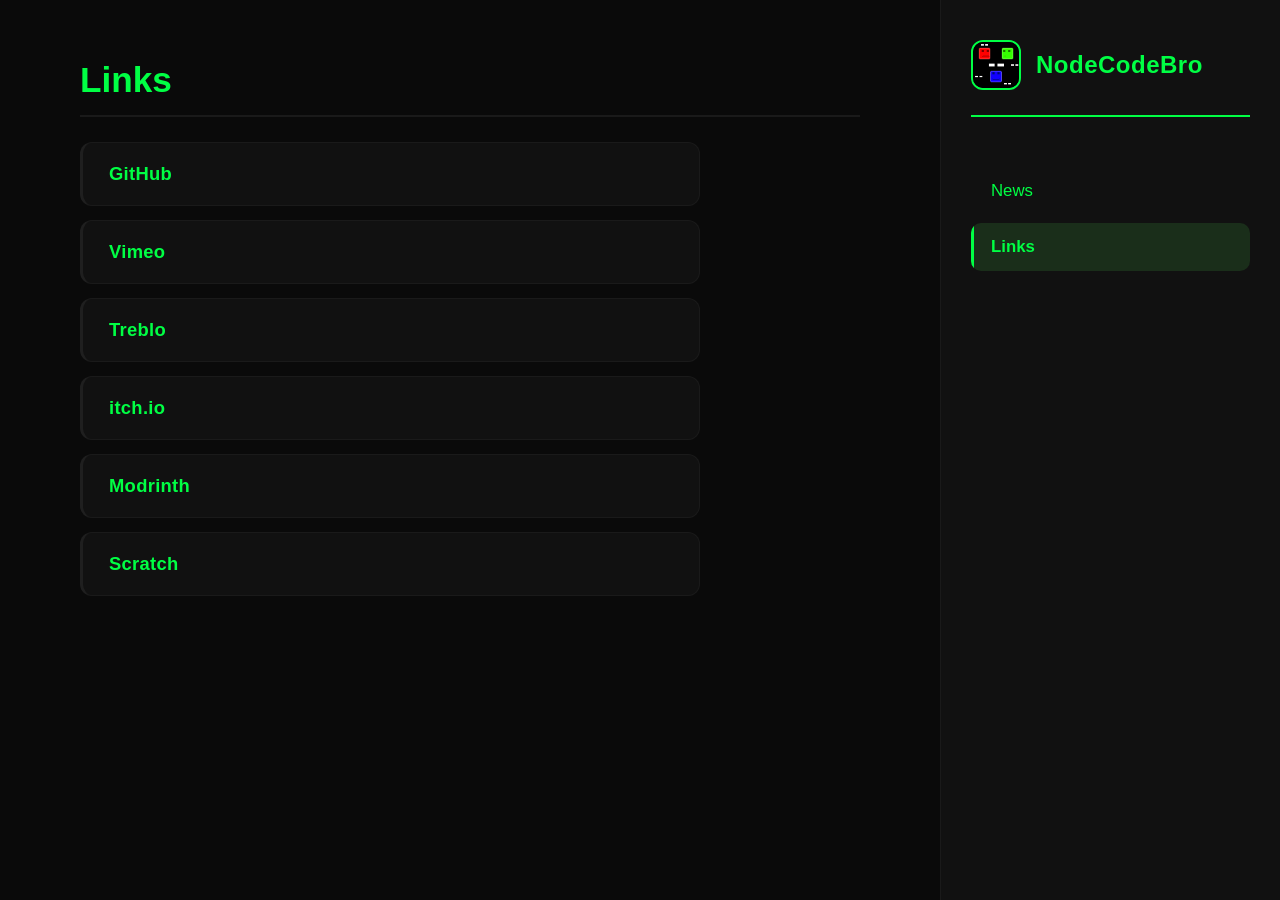
<file: links.html>
<!DOCTYPE html>
<html lang="en">
<head>
    <meta charset="UTF-8">
    <meta name="viewport" content="width=device-width, initial-scale=1.0">
    <title>NodeCodeBro</title>
    <link rel="icon" type="image/png" href="nodecodebro.png">
    <link rel="stylesheet" href="styles.css">
</head>
<body>
    <div class="container">
        <main class="content">
            <div class="page" id="news">
            </div>

            <div class="page active" id="links">
                <h2>Links</h2>
                <ul class="links-list">
                    <li><a class="link-row" href="https://github.com/BroCraftPlus" target="_blank" rel="noopener noreferrer"><span class="link-name">GitHub</span><span class="link-arrow">&rarr;</span></a></li>
                    <li><a class="link-row" href="https://vimeo.com/NodeCodeBro" target="_blank" rel="noopener noreferrer"><span class="link-name">Vimeo</span><span class="link-arrow">&rarr;</span></a></li>
                    <li><a class="link-row" href="https://treblo.com/artist/nodecodebro" target="_blank" rel="noopener noreferrer"><span class="link-name">Treblo</span><span class="link-arrow">&rarr;</span></a></li>
                    <li><a class="link-row" href="https://nodecodebro.itch.io" target="_blank" rel="noopener noreferrer"><span class="link-name">itch.io</span><span class="link-arrow">&rarr;</span></a></li>
                    <li><a class="link-row" href="https://modrinth.com/user/NodeCodeBro" target="_blank" rel="noopener noreferrer"><span class="link-name">Modrinth</span><span class="link-arrow">&rarr;</span></a></li>
                    <li><a class="link-row" href="https://scratch.mit.edu/users/BroCraftPlus" target="_blank" rel="noopener noreferrer"><span class="link-name">Scratch</span><span class="link-arrow">&rarr;</span></a></li>
                </ul>
            </div>
        </main>

        <aside class="sidebar">
            <div class="sidebar-header">
                <img src="nodecodebro.png" alt="NodeCodeBro Icon" class="sidebar-icon">
                <span class="sidebar-name">NodeCodeBro</span>
            </div>
            <nav class="sidebar-nav">
                <a class="nav-btn" href="index.html">News</a>
                <a class="nav-btn active" href="links.html">Links</a>
            </nav>
        </aside>
    </div>
</body>
</html>
</file>
<file: styles.css>
* {
    margin: 0;
    padding: 0;
    box-sizing: border-box;
}

body {
    font-family: 'Segoe UI', Tahoma, Geneva, Verdana, sans-serif;
    background-color: #0a0a0a;
    color: #00ff44;
    min-height: 100vh;
    overflow-x: hidden;
}

a {
    text-decoration: none;
    color: inherit;
}

.container {
    display: flex;
    min-height: 100vh;
}

.content {
    flex: 1;
    padding: 60px 80px;
    margin-right: 340px;
    min-height: 100vh;
}

.sidebar {
    position: fixed;
    right: 0;
    top: 0;
    width: 340px;
    height: 100vh;
    background-color: #111111;
    border-left: 1px solid #1a1a1a;
    display: flex;
    flex-direction: column;
    padding: 40px 30px;
    z-index: 100;
}

.sidebar-header {
    display: flex;
    align-items: center;
    gap: 15px;
    margin-bottom: 50px;
    padding-bottom: 25px;
    border-bottom: 2px solid #00ff44;
}

.sidebar-icon {
    width: 50px;
    height: 50px;
    border-radius: 12px;
    object-fit: cover;
    border: 2px solid #00ff44;
}

.sidebar-name {
    font-size: 1.5rem;
    font-weight: 700;
    color: #00ff44;
    letter-spacing: 0.5px;
}

.sidebar-nav {
    display: flex;
    flex-direction: column;
    gap: 8px;
}

.nav-btn {
    background: transparent;
    border: none;
    color: #00ff44;
    font-size: 1.05rem;
    font-family: inherit;
    padding: 14px 20px;
    border-radius: 10px;
    cursor: pointer;
    text-align: left;
    transition: all 0.25s ease;
    position: relative;
    overflow: hidden;
}

.nav-btn::before {
    content: '';
    position: absolute;
    left: 0;
    top: 0;
    width: 3px;
    height: 100%;
    background-color: #00ff44;
    transform: scaleY(0);
    transition: transform 0.25s ease;
}

.nav-btn:hover {
    background-color: #1a2e1a;
    color: #00ff44;
}

.nav-btn:hover::before {
    transform: scaleY(1);
}

.nav-btn.active {
    background-color: #1a2e1a;
    color: #00ff44;
    font-weight: 600;
}

.nav-btn.active::before {
    transform: scaleY(1);
}

.page {
    display: none;
    animation: fadeIn 0.4s ease;
}

.page.active {
    display: block;
}

@keyframes fadeIn {
    from {
        opacity: 0;
        transform: translateY(15px);
    }
    to {
        opacity: 1;
        transform: translateY(0);
    }
}

.page h2 {
    font-size: 2.2rem;
    font-weight: 700;
    color: #00ff44;
    margin-bottom: 25px;
    padding-bottom: 15px;
    border-bottom: 2px solid #1a1a1a;
}

.news-post {
    background-color: #111111;
    border: 1px solid #1a1a1a;
    border-left: 3px solid #00ff44;
    border-radius: 12px;
    padding: 26px 30px;
    margin-bottom: 20px;
    transition: border-color 0.3s ease, box-shadow 0.3s ease;
}

.news-post:hover {
    border-color: #00ff44;
    box-shadow: 0 0 25px rgba(0, 255, 68, 0.08);
}

.news-header {
    display: flex;
    align-items: center;
    gap: 12px;
    margin-bottom: 10px;
}

.news-date {
    font-size: 0.85rem;
    color: #00ff44;
    opacity: 0.55;
    letter-spacing: 1px;
    text-transform: uppercase;
}

.news-tag {
    font-size: 0.75rem;
    font-weight: 700;
    color: #0a0a0a;
    letter-spacing: 0.5px;
    text-transform: uppercase;
    background-color: #00ff44;
    padding: 3px 10px;
    border-radius: 6px;
    margin-left: auto;
}

.news-title {
    font-size: 1.4rem;
    font-weight: 700;
    color: #00ff44;
    margin-bottom: 14px;
}

.news-body {
    color: #00ff44;
    line-height: 1.7;
}

.news-body p {
    margin-bottom: 12px;
}

.news-body p:last-child {
    margin-bottom: 0;
}

.news-body a {
    color: #00ff44;
    text-decoration: underline;
    text-underline-offset: 3px;
    transition: opacity 0.2s ease;
}

.news-body a:hover {
    opacity: 0.75;
}

.news-body code {
    background-color: #1a2e1a;
    color: #00ff44;
    padding: 2px 7px;
    border-radius: 4px;
    font-size: 0.9em;
}

.news-body img {
    max-width: 100%;
    border-radius: 12px;
    border: 2px solid #1a1a1a;
    margin: 14px 0;
}

.news-image {
    max-width: 100%;
    border-radius: 12px;
    border: 2px solid #1a1a1a;
    margin: 14px 0;
}

.video-wrapper {
    position: relative;
    width: 100%;
    padding-bottom: 56.25%;
    margin: 14px 0;
    border-radius: 12px;
    overflow: hidden;
    border: 2px solid #1a1a1a;
}

.video-wrapper iframe {
    position: absolute;
    top: 0;
    left: 0;
    width: 100%;
    height: 100%;
    border: none;
}

.links-list {
    list-style: none;
    max-width: 620px;
}

.links-list li + li {
    margin-top: 14px;
}

.link-row {
    display: flex;
    align-items: center;
    gap: 18px;
    padding: 20px 26px;
    background-color: #111111;
    border: 1px solid #1a1a1a;
    border-left: 3px solid #1f1f1f;
    border-radius: 12px;
    transition: border-color 0.25s ease, background-color 0.25s ease, transform 0.25s ease, box-shadow 0.25s ease;
}

.link-row:hover {
    border-color: #00ff44;
    border-left-color: #00ff44;
    background-color: #141f14;
    transform: translateX(-6px);
    box-shadow: 0 0 25px rgba(0, 255, 68, 0.08);
}

.link-name {
    font-size: 1.15rem;
    font-weight: 700;
    color: #00ff44;
    letter-spacing: 0.3px;
}

.link-arrow {
    font-size: 1.2rem;
    color: #00ff44;
    opacity: 0;
    transform: translateX(-8px);
    transition: opacity 0.25s ease, transform 0.25s ease;
}

.link-row:hover .link-arrow {
    opacity: 1;
    transform: translateX(0);
}

@media (max-width: 900px) {
    .content {
        padding: 40px 30px;
        margin-right: 280px;
    }

    .sidebar {
        width: 280px;
    }
}

@media (max-width: 650px) {
    .container {
        flex-direction: column-reverse;
    }

    .content {
        padding: 30px 20px;
        margin-right: 0;
    }

    .sidebar {
        position: relative;
        width: 100%;
        height: auto;
        flex-direction: row;
        flex-wrap: wrap;
        padding: 20px;
        gap: 15px;
    }

    .sidebar-header {
        margin-bottom: 0;
        border-bottom: none;
        border-right: 2px solid #00ff44;
        padding-right: 20px;
    }

    .sidebar-nav {
        flex-direction: row;
        flex-wrap: wrap;
    }

    .nav-btn {
        padding: 10px 15px;
        font-size: 0.9rem;
    }

    .link-row {
        padding: 16px 18px;
        gap: 12px;
    }

    .link-name {
        font-size: 1rem;
    }

    .news-post {
        padding: 20px 22px;
    }

    .news-title {
        font-size: 1.2rem;
    }
}
</file>
